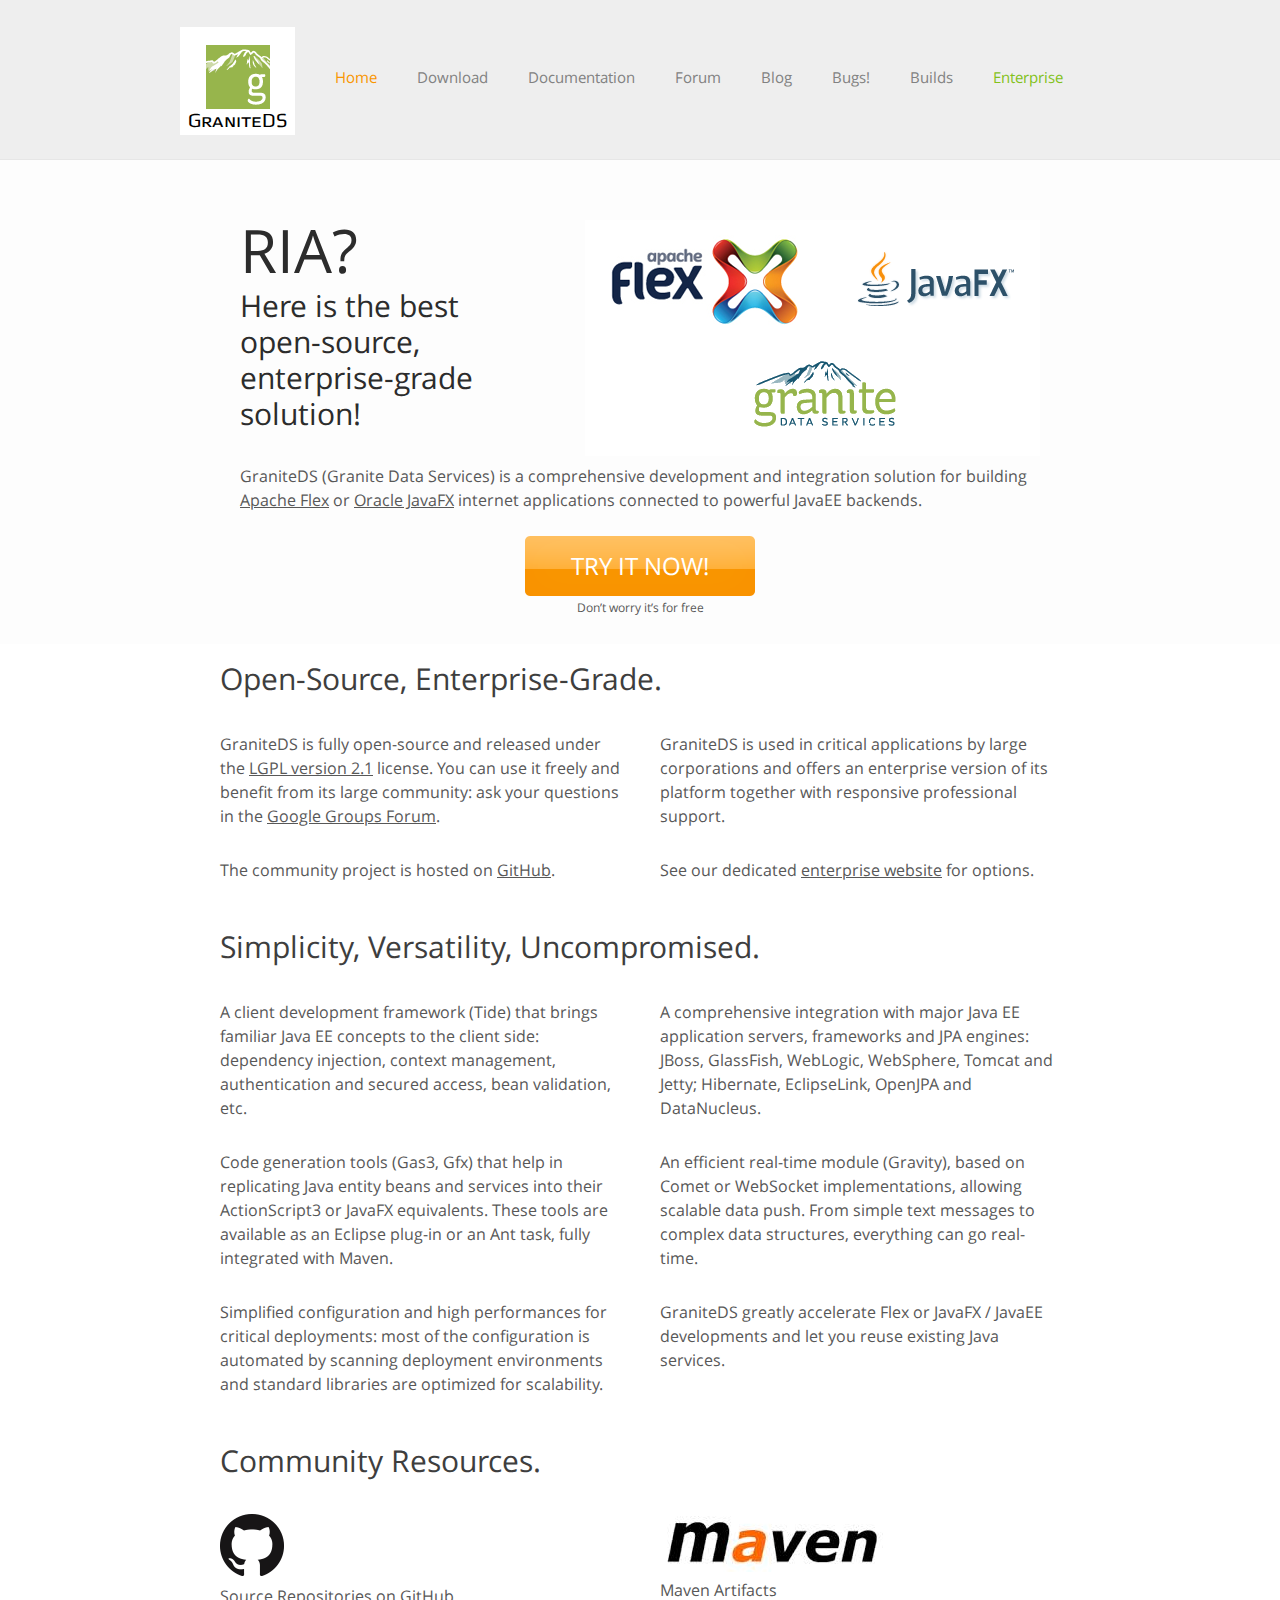
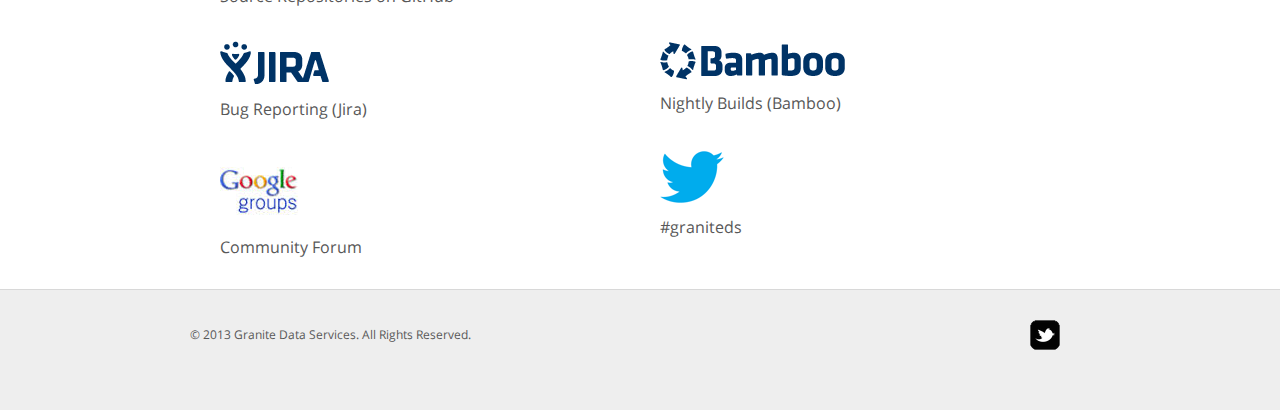
<file: index.html>
<!DOCTYPE HTML>
<html>
<head>
	<meta charset="UTF-8">
	<title>Granite Data Services (Flex, JavaFX &amp; JavaEE)</title>
	<link rel="icon" type="image/png" href="favicon.png" />
	<link rel="stylesheet" href="css/style.css" type="text/css">
	<meta name="description" content="GraniteDS is a comprehensive development and integration solution for building Apache Flex or Oracle JavaFX internet applications connected to powerful JavaEE backends">
	<meta name="keywords" content="flex,apache flex,amf3,remoteobject,java,javafxj2ee,ejb3,jpa,hibernate,spring,seam,cdi,open source,free,lgpl">
</head>
<body>
	<div id="header">
		<div>
			<div class="logo">
				<a href="index.html">GraniteDS</a>
			</div>
			<ul id="navigation">
				<li class="active">
					<a href="index.html">Home</a>
				</li>
				<li>
					<a href="downloadform.html">Download</a>
				</li>
				<li>
					<a href="documentation.html">Documentation</a>
				</li>
				<li>
					<a href="http://groups.google.com/group/graniteds/">Forum</a>
				</li>
				<li>
					<a href="http://www.granitedataservices.com/blog/">Blog</a>
				</li>
				<li>
					<a href="http://www.graniteds.org/jira/browse/GDS">Bugs!</a>
				</li>
				<li>
					<a href="http://www.graniteds.org/bamboo/">Builds</a>
				</li>
				<li class="enterprise">
					<a href="http://www.granitedataservices.com/">Enterprise</a>
				</li>
			</ul>
		</div>
	</div>
	<div id="adbox">
		<div class="clearfix">
			<img src="images/flex-java-graniteds.png" alt="Img">
			<div>
				<h1>RIA?</h1>
				<h2>Here is the best open-source, enterprise-grade solution!</h2>
				<p>&nbsp;</p>
				<p>
					GraniteDS (Granite Data Services) is a comprehensive development and
					integration solution for building
					<a href="http://flex.apache.org/">Apache Flex</a> or
					<a href="http://www.oracle.com/technetwork/java/javafx/overview/index.html">Oracle JavaFX</a>
					internet applications connected to powerful JavaEE backends.
					<span><a href="downloadform.html" class="btn">Try It Now!</a><b>
					Don’t worry it’s for free</b></span>
				</p>
			</div>
		</div>
	</div>
	<div id="contents">
		<div id="tagline" class="clearfix">
			<h1>Open-Source, Enterprise-Grade.</h1>
			<div>
				<p>
					GraniteDS is fully open-source and released under the
					<a href="http://www.gnu.org/licenses/lgpl-2.1.html">LGPL version 2.1</a> license.
					You can use it freely and benefit from its large community: ask your questions
					in the <a href="http://groups.google.com/group/graniteds/">Google Groups Forum</a>.
				</p>
				<p>
					The community project is hosted on 
					<a href="https://github.com/graniteds">GitHub</a>.
				</p>
			</div>
			<div>
				<p>
					GraniteDS is used in critical applications by large corporations and offers an enterprise
					version of its platform together with responsive professional support.
				</p>
				<p>
					See our dedicated
					<a href="http://www.granitedataservices.com">enterprise website</a> for options.
				</p>
			</div>
		</div>
		<div id="tagline" class="clearfix">
			<h1>Simplicity, Versatility, Uncompromised.</h1>
			<div>
				<p>
					A client development framework (Tide) that brings familiar Java EE concepts to the
					client side: dependency injection, context management, authentication and secured access,
					bean validation, etc.
				<p>
				<p>
					Code generation tools (Gas3, Gfx) that help in replicating Java entity beans and services
					into their ActionScript3 or JavaFX equivalents. These tools are available as an Eclipse plug-in
					or an Ant task, fully integrated with Maven.
				<p>
				<p>
					Simplified configuration and high performances for critical deployments: most of the
					configuration is automated by scanning deployment environments and standard libraries
					are optimized for scalability.
				<p>
			</div>
			<div>
				<p>
					A comprehensive integration with major Java EE application servers, frameworks and
					JPA engines: JBoss, GlassFish, WebLogic, WebSphere, Tomcat and Jetty; Hibernate,
					EclipseLink, OpenJPA and DataNucleus.
				<p>
				<p>
					An efficient real-time module (Gravity), based on Comet or WebSocket implementations, allowing
					scalable data push. From simple text messages to complex data structures, everything can go
					real-time.
				<p>
				<p>
					GraniteDS greatly accelerate Flex or JavaFX / JavaEE developments and let you reuse existing Java services.
				<p>
			</div>
		</div>
		<div id="tagline" class="clearfix">
			<h1>Community Resources.</h1>
			<div>
				<p>
					<a href="https://github.com/graniteds">
					<img src="images/github.png" /></a>
					<br />Source Repositories on GitHub
				</p>
				<p>
					<a href="http://www.graniteds.org/jira/browse/GDS">
					<img src="images/jira.png" /></a>
					<br />Bug Reporting (Jira)
				</p>
				<p>
					<a href="http://groups.google.com/group/graniteds/">
					<img src="images/googlegroups.jpeg" /></a>
					<br />Community Forum
				</p>
			</div>
			<div>
				<p>
					<a href="http://repo2.maven.org/maven2/org/graniteds/">
					<img src="images/maven.png" /></a>
					<br />Maven Artifacts
				</p>
				<p>
					<a href="http://www.graniteds.org/bamboo/">
					<img src="images/bamboo.png" /></a>
					<br />Nightly Builds (Bamboo)
				</p>
				<p>
					<a href="https://twitter.com/graniteds">
					<img src="images/twitter.png" /></a>
					<br />#graniteds
				</p>
			</div>
		</div>
	</div>
	<div id="footer">
		<div class="clearfix">
			<div id="connect">
				<a href="https://twitter.com/graniteds" target="_blank" class="twitter"></a>
			</div>
			<p>
				&copy; 2013 Granite Data Services. All Rights Reserved.
			</p>
		</div>
	</div>
</body>
</html>
</file>
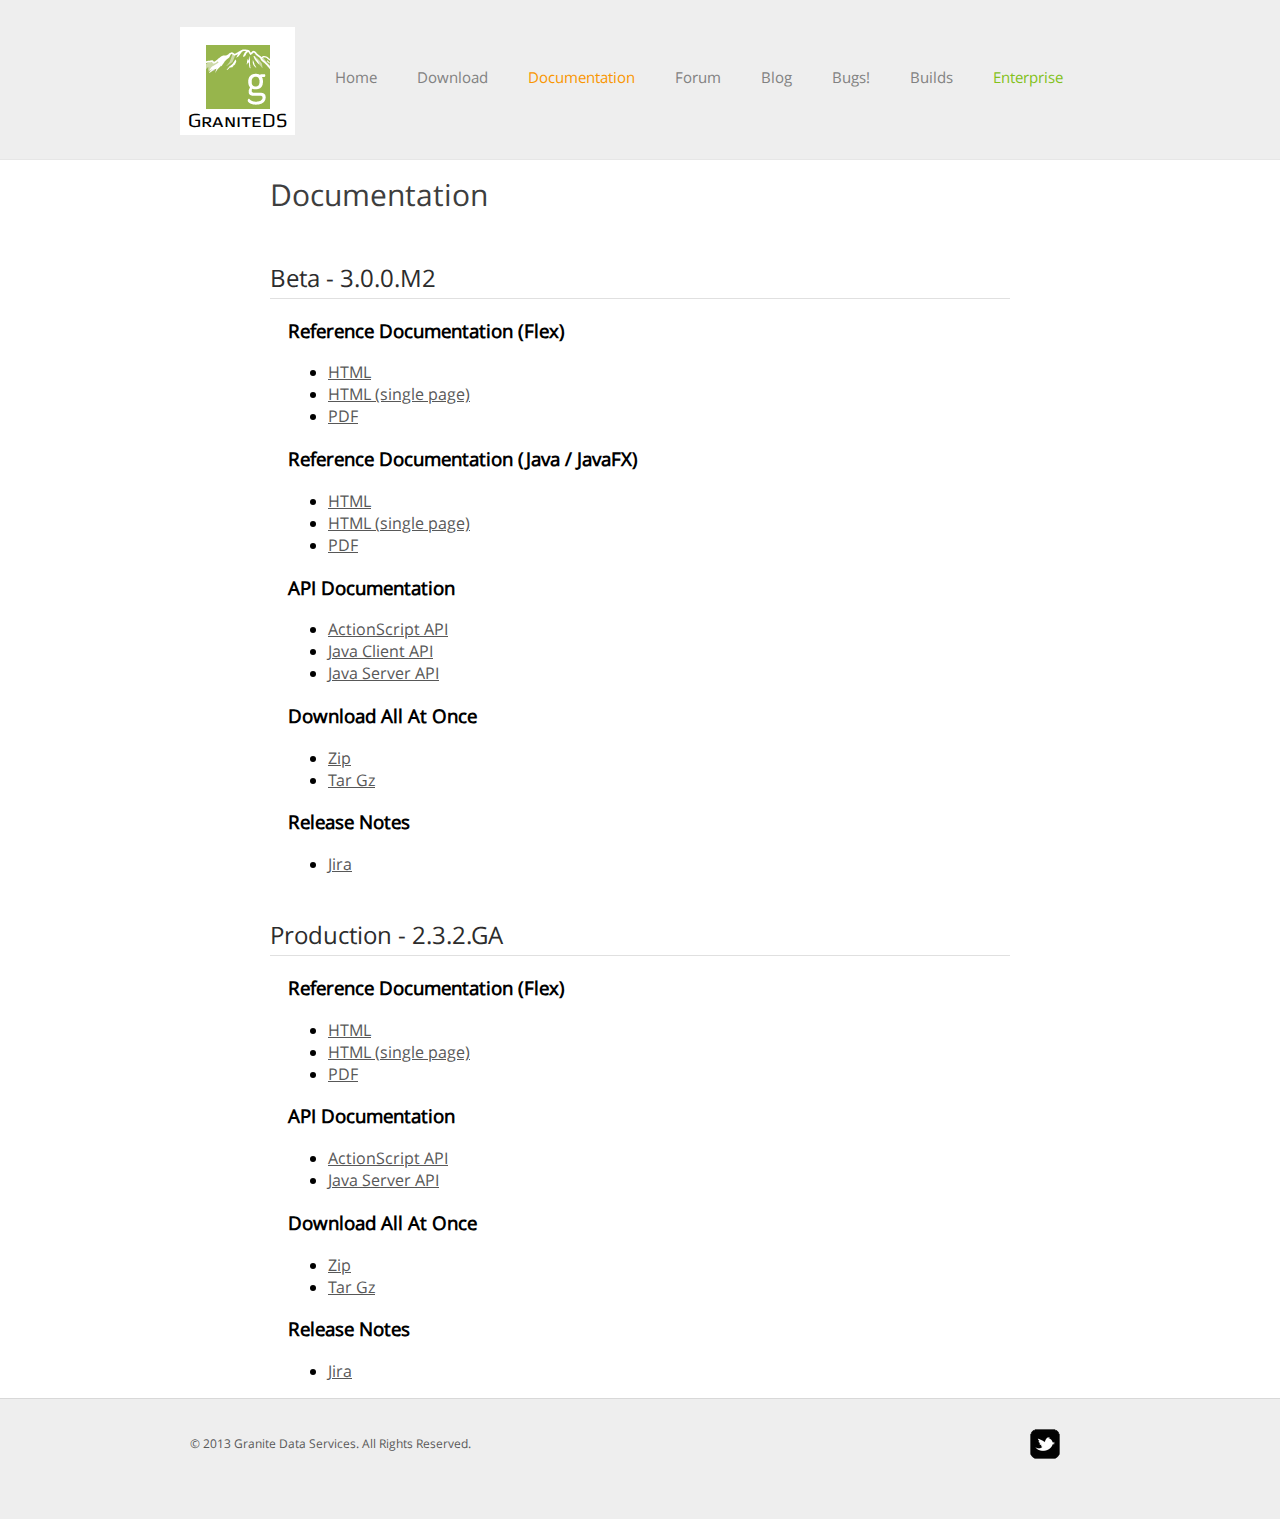
<file: documentation.html>
<!DOCTYPE HTML>
<html>
<head>
	<meta charset="UTF-8">
	<title>Granite Data Services (Flex, JavaFX &amp; JavaEE)</title>
	<link rel="icon" type="image/png" href="favicon.png" />
	<link rel="stylesheet" href="css/style.css" type="text/css">
	<meta name="description" content="GraniteDS is a comprehensive development and integration solution for building Apache Flex or Oracle JavaFX internet applications connected to powerful JavaEE backends">
	<meta name="keywords" content="flex,amf3,remoteobject,java,javafx,j2ee,javaee,real time,messaging,comet,websocket,asynchronous,data management,ejb3,jpa,hibernate,spring,seam,cdi,open source,free,lgpl">
</head>
<body>
	<div id="header">
		<div>
			<div class="logo">
				<a href="index.html">GraniteDS</a>
			</div>
			<ul id="navigation">
				<li>
					<a href="index.html">Home</a>
				</li>
				<li>
					<a href="downloadform.html">Download</a>
				</li>
				<li class="active">
					<a href="documentation.html">Documentation</a>
				</li>
				<li>
					<a href="http://groups.google.com/group/graniteds/">Forum</a>
				</li>
				<li>
					<a href="http://www.granitedataservices.com/blog/">Blog</a>
				</li>
				<li>
					<a href="http://www.graniteds.org/jira/browse/GDS">Bugs!</a>
				</li>
				<li>
					<a href="http://www.graniteds.org/bamboo/">Builds</a>
				</li>
				<li class="enterprise">
					<a href="http://www.granitedataservices.com/">Enterprise</a>
				</li>
			</ul>
		</div>
	</div>
	<div id="contents">
		<div id="documentation">
			<h1>Documentation</h1>
			
			<h2>Beta - 3.0.0.M2</h2>
			<div class="docblock">
			<h3>Reference Documentation (Flex)</h3>
			<ul>
			<li><a href="http://www.graniteds.org/public/docs/3.0.0/docs/reference/flex/en-US/html/index.html">HTML</a></li>
			<li><a href="http://www.graniteds.org/public/docs/3.0.0/docs/reference/flex/en-US/html_single/index.html">HTML (single page)</a></li>
			<li><a href="http://www.graniteds.org/public/docs/3.0.0/docs/reference/flex/en-US/pdf/graniteds-reference-guide.pdf">PDF</a></li>
			</ul>
			
			<h3>Reference Documentation (Java / JavaFX)</h3>
			<ul>
			<li><a href="http://www.graniteds.org/public/docs/3.0.0/docs/reference/java/en-US/html/index.html">HTML</a></li>
			<li><a href="http://www.graniteds.org/public/docs/3.0.0/docs/reference/java/en-US/html_single/index.html">HTML (single page)</a></li>
			<li><a href="http://www.graniteds.org/public/docs/3.0.0/docs/reference/java/en-US/pdf/graniteds-reference-guide.pdf">PDF</a></li>
			</ul>
			
			<h3>API Documentation</h3>
			<ul>
			<li><a href="http://www.graniteds.org/public/docs/3.0.0/docs/flex/api/index.html">ActionScript API</a></li>
			<li><a href="http://www.graniteds.org/public/docs/3.0.0/docs/java-client/api/index.html">Java Client API</a></li>
			<li><a href="http://www.graniteds.org/public/docs/3.0.0/docs/java/api/index.html">Java Server API</a></li>
			</ul>
			
			<h3>Download All At Once</h3>
			<ul>
			<li><a href="http://www.graniteds.org/public/docs/3.0.0/docs.zip">Zip</a></li>
			<li><a href="http://www.graniteds.org/public/docs/3.0.0/docs.tar.gz">Tar Gz</a></li>
			</ul>
			
			<h3>Release Notes</h3>
			<ul>
			<li><a href="http://www.graniteds.org/jira/secure/ReleaseNote.jspa?projectId=10000&version=10290">Jira</a></li>
			</ul>
			</div>
			
			<p class="hsepar"></p>

			<h2>Production - 2.3.2.GA</h2>
			<div class="docblock">
			<h3>Reference Documentation (Flex)</h3>
			<ul>
			<li><a href="http://www.graniteds.org/public/docs/2.3.2/docs/reference/flex/en-US/html/index.html">HTML</a></li>
			<li><a href="http://www.graniteds.org/public/docs/2.3.2/docs/reference/flex/en-US/html_single/index.html">HTML (single page)</a></li>
			<li><a href="http://www.graniteds.org/public/docs/2.3.2/docs/reference/flex/en-US/pdf/graniteds-reference-guide.pdf">PDF</a></li>
			</ul>
			
			
			<h3>API Documentation</h3>
			<ul>
			<li><a href="http://www.graniteds.org/public/docs/2.3.2/docs/flex/api/index.html">ActionScript API</a></li>
			<li><a href="http://www.graniteds.org/public/docs/2.3.2/docs/java/api/index.html">Java Server API</a></li>
			</ul>
			
			<h3>Download All At Once</h3>
			<ul>
			<li><a href="http://www.graniteds.org/public/docs/2.3.2/docs.zip">Zip</a></li>
			<li><a href="http://www.graniteds.org/public/docs/2.3.2/docs.tar.gz">Tar Gz</a></li>
			</ul>
			
			<h3>Release Notes</h3>
			<ul>
			<li><a href="http://www.graniteds.org/jira/secure/ReleaseNote.jspa?projectId=10000&version=10290">Jira</a></li>
			</ul>
			</div>
		</div>
	</div>
	<div id="footer">
		<div class="clearfix">
			<div id="connect">
				<a href="https://twitter.com/graniteds" target="_blank" class="twitter"></a>
			</div>
			<p>
				&copy; 2013 Granite Data Services. All Rights Reserved.
			</p>
		</div>
	</div>
</body>
</html>
</file>
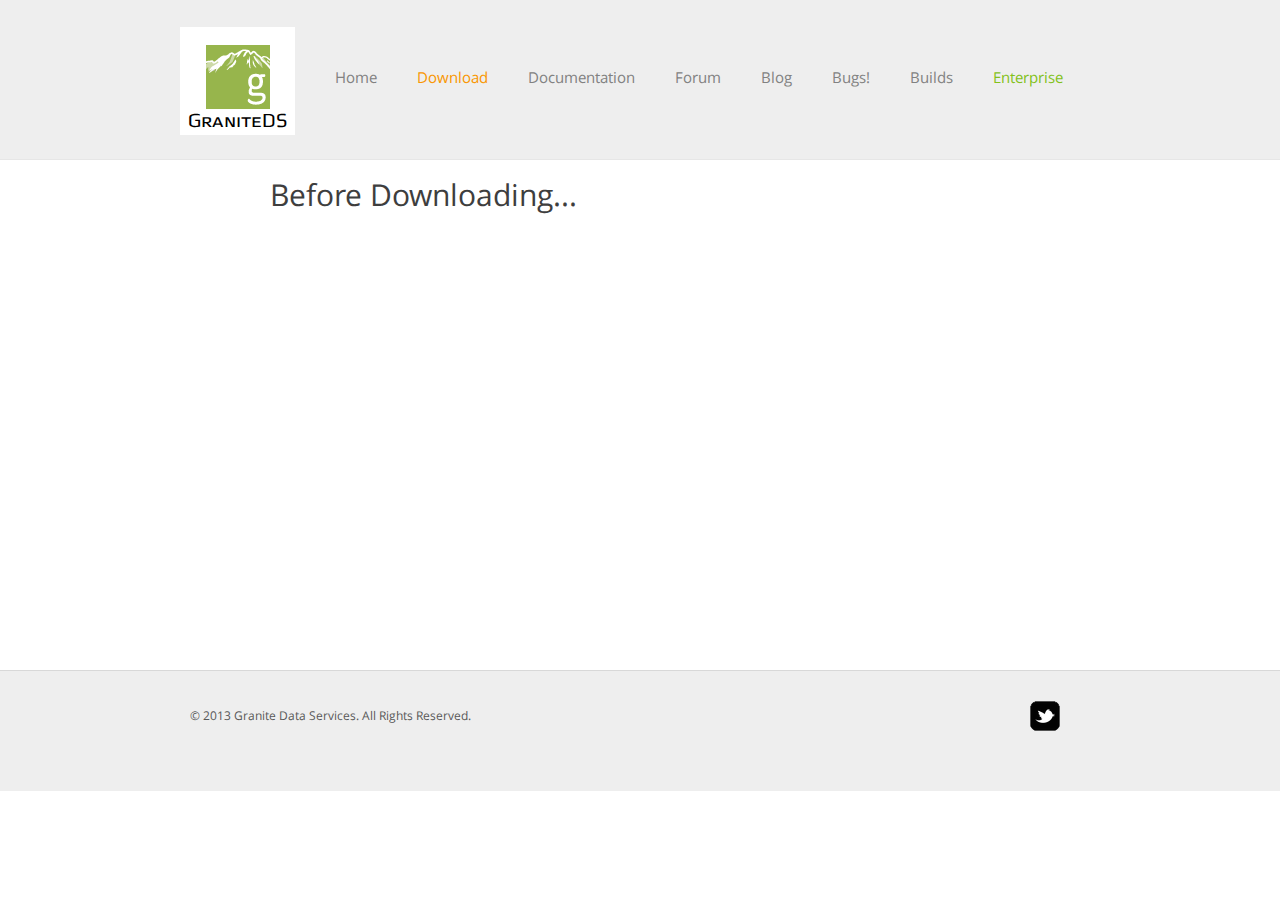
<file: downloadform.html>
<!DOCTYPE HTML>
<html>
<head>
	<meta charset="UTF-8">
	<title>Granite Data Services (Flex, JavaFX &amp; JavaEE)</title>
	<link rel="icon" type="image/png" href="favicon.png" />
	<link rel="stylesheet" href="css/style.css" type="text/css">
	<meta name="description" content="GraniteDS is a comprehensive development and integration solution for building Apache Flex or Oracle JavaFX internet applications connected to powerful JavaEE backends">
	<meta name="keywords" content="flex,apache flex,amf3,remoteobject,java,javafxj2ee,ejb3,jpa,hibernate,spring,seam,cdi,open source,free,lgpl">
</head>
<body>
	<div id="header">
		<div>
			<div class="logo">
				<a href="index.html">GraniteDS</a>
			</div>
			<ul id="navigation">
				<li>
					<a href="index.html">Home</a>
				</li>
				<li class="active">
					<a href="downloadform.html">Download</a>
				</li>
				<li>
					<a href="documentation.html">Documentation</a>
				</li>
				<li>
					<a href="http://groups.google.com/group/graniteds/">Forum</a>
				</li>
				<li>
					<a href="http://www.granitedataservices.com/blog/">Blog</a>
				</li>
				<li>
					<a href="http://www.graniteds.org/jira/browse/GDS">Bugs!</a>
				</li>
				<li>
					<a href="http://www.graniteds.org/bamboo/">Builds</a>
				</li>
				<li class="enterprise">
					<a href="http://www.granitedataservices.com/">Enterprise</a>
				</li>
			</ul>
		</div>
	</div>
	<div id="contents">
		<div id="downloadform">
			<h1>Before Downloading...</h1>
			
			<div id="wufoo-z7x3k7">&nbsp;</div>
			<script type="text/javascript">var z7x3k7;(function(d, t) {
			var s = d.createElement(t), options = {
			'userName':'graniteds', 
			'formHash':'z7x3k7', 
			'autoResize':true,
			'height':'723',
			'async':true,
			'header':'show'};
			s.src = ('https:' == d.location.protocol ? 'https://' : 'http://') + 'wufoo.com/scripts/embed/form.js';
			s.onload = s.onreadystatechange = function() {
			var rs = this.readyState; if (rs) if (rs != 'complete') if (rs != 'loaded') return;
			try { z7x3k7 = new WufooForm();z7x3k7.initialize(options);z7x3k7.display(); } catch (e) {}};
			var scr = d.getElementsByTagName(t)[0], par = scr.parentNode; par.insertBefore(s, scr);
			})(document, 'script');</script>
		</div>
	</div>
	<div id="footer">
		<div class="clearfix">
			<div id="connect">
				<a href="https://twitter.com/graniteds" target="_blank" class="twitter"></a>
			</div>
			<p>
				&copy; 2013 Granite Data Services. All Rights Reserved.
			</p>
		</div>
	</div>
</body>
</html>
</file>
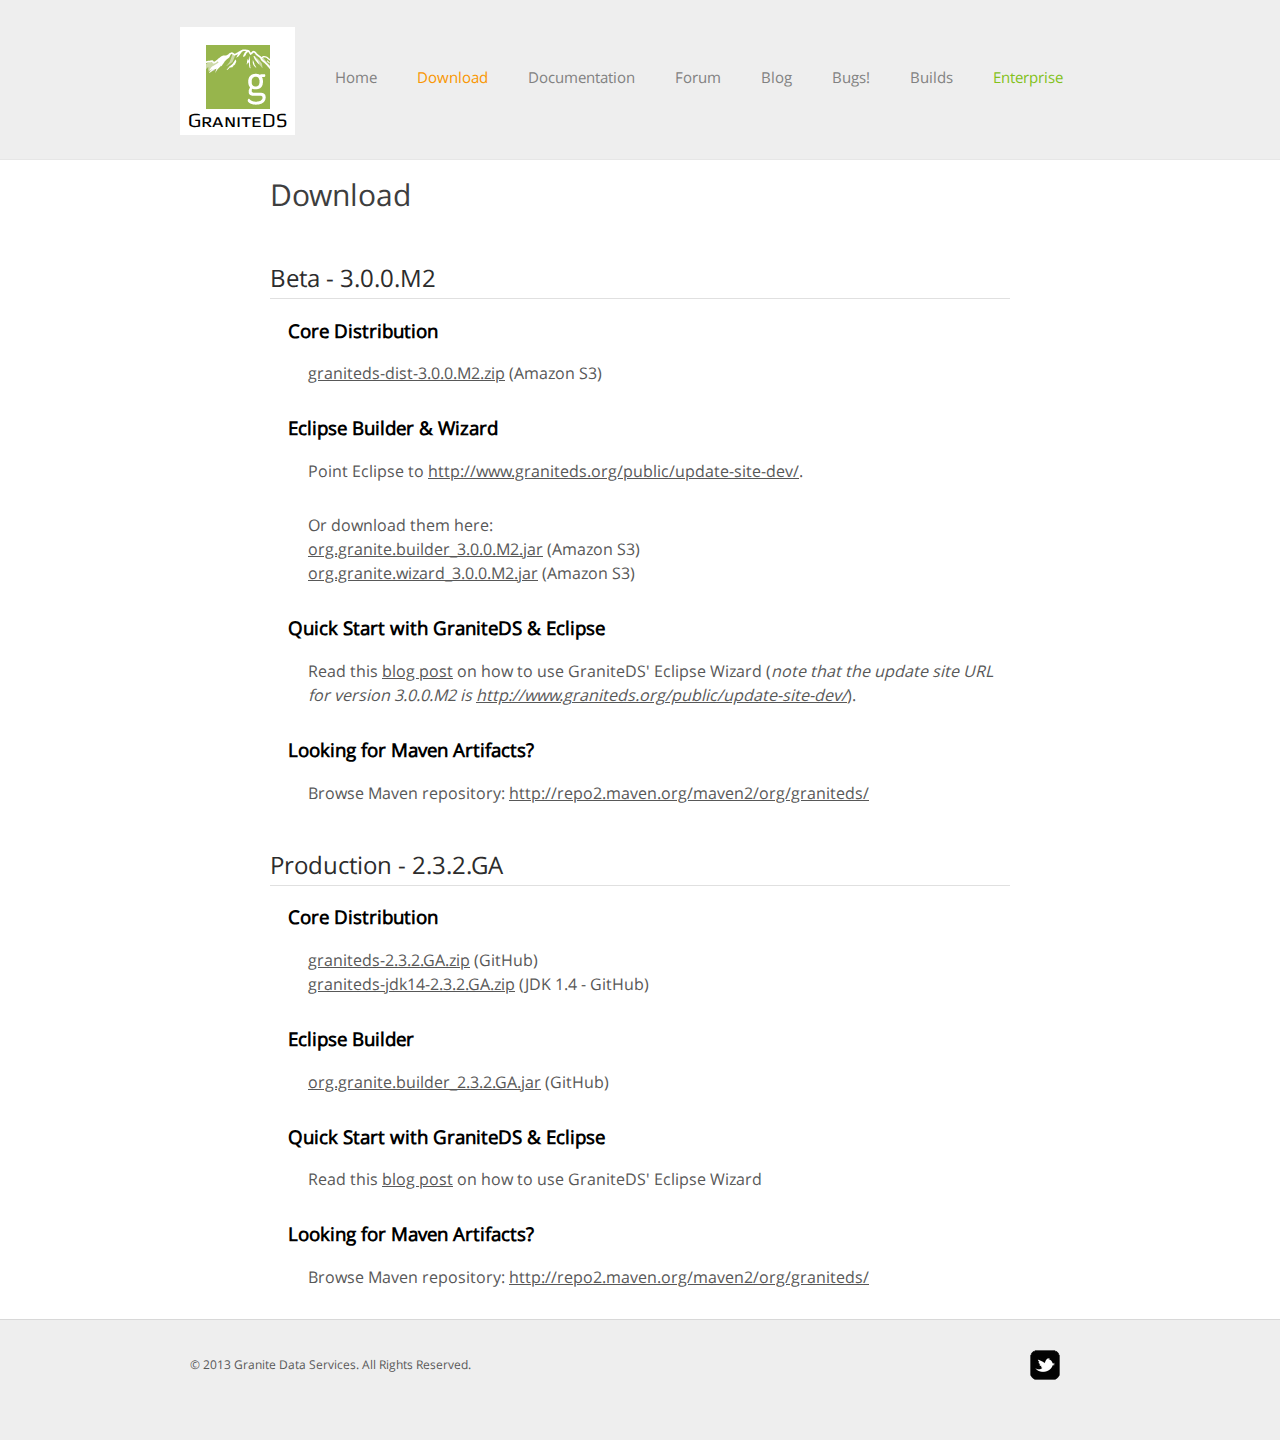
<file: downloadlinks.html>
<!DOCTYPE HTML>
<html>
<head>
	<meta charset="UTF-8">
	<title>Granite Data Services (Flex, JavaFX &amp; JavaEE)</title>
	<link rel="icon" type="image/png" href="favicon.png" />
	<link rel="stylesheet" href="css/style.css" type="text/css">
	<meta name="description" content="GraniteDS is a comprehensive development and integration solution for building Apache Flex or Oracle JavaFX internet applications connected to powerful JavaEE backends">
	<meta name="keywords" content="flex,amf3,remoteobject,java,javafx,j2ee,javaee,real time,messaging,comet,websocket,asynchronous,data management,ejb3,jpa,hibernate,spring,seam,cdi,open source,free,lgpl">
</head>
<body>
	<div id="header">
		<div>
			<div class="logo">
				<a href="index.html">GraniteDS</a>
			</div>
			<ul id="navigation">
				<li>
					<a href="index.html">Home</a>
				</li>
				<li class="active">
					<a href="downloadform.html">Download</a>
				</li>
				<li>
					<a href="documentation.html">Documentation</a>
				</li>
				<li>
					<a href="http://groups.google.com/group/graniteds/" target="_blank">Forum</a>
				</li>
				<li>
					<a href="http://www.granitedataservices.com/blog/" target="_blank">Blog</a>
				</li>
				<li>
					<a href="http://www.graniteds.org/jira/browse/GDS" target="_blank">Bugs!</a>
				</li>
				<li>
					<a href="http://www.graniteds.org/bamboo/" target="_blank">Builds</a>
				</li>
				<li class="enterprise">
					<a href="http://www.granitedataservices.com/" target="_blank">Enterprise</a>
				</li>
			</ul>
		</div>
	</div>
	<div id="contents">
		<div id="downloadlinks">
			<h1>Download</h1>
			
			<h2>Beta - 3.0.0.M2</h2>
			<div class="downblock">
			<h3>Core Distribution</h3>
			<p>
			<a href="https://s3-us-west-2.amazonaws.com/graniteds.downloads/releases/3.0.0.M2/graniteds-dist-3.0.0.M2.zip">graniteds-dist-3.0.0.M2.zip</a> (Amazon S3)
			</p>
			
			<h3>Eclipse Builder & Wizard</h3>
			<p>
			Point Eclipse to <a href="http://www.graniteds.org/public/update-site-dev/">http://www.graniteds.org/public/update-site-dev/</a>.
			</p>
			<p>
			Or download them here:
			<br /><a href="https://s3-us-west-2.amazonaws.com/graniteds.downloads/releases/3.0.0.M2/org.granite.builder_3.0.0.M2.jar">org.granite.builder_3.0.0.M2.jar</a> (Amazon S3)
			<br /><a href="https://s3-us-west-2.amazonaws.com/graniteds.downloads/releases/3.0.0.M2/org.granite.wizard_3.0.0.M2.jar">org.granite.wizard_3.0.0.M2.jar</a> (Amazon S3)
			</p>
			
			<h3>Quick Start with GraniteDS & Eclipse</h3>
			<p>
			Read this <a href="http://granitedataservices.com/blog/2011/12/02/quick-start-with-graniteds/">blog post</a> on how to use GraniteDS' Eclipse Wizard
			(<i>note that the update site URL for version 3.0.0.M2 is <a href="http://www.graniteds.org/public/update-site-dev/">http://www.graniteds.org/public/update-site-dev/</a></i>).
			</p>
			
			<h3>Looking for Maven Artifacts?</h3>
			<p>
			Browse Maven repository: <a href="http://repo2.maven.org/maven2/org/graniteds/">http://repo2.maven.org/maven2/org/graniteds/</a></li>
			</p>
			</div>
			
			<p class="hsepar"></p>

			<h2>Production - 2.3.2.GA</h2>
			<div class="downblock">
			<h3>Core Distribution</h3>
			<p>
			<a href="https://github.com/downloads/graniteds/graniteds/graniteds-2.3.2.GA.zip">graniteds-2.3.2.GA.zip</a> (GitHub)
			<br /><a href="https://github.com/downloads/graniteds/graniteds_jdk14/graniteds-jdk14-2.3.2.GA.zip">graniteds-jdk14-2.3.2.GA.zip</a> (JDK 1.4 - GitHub)
			</p>

			<h3>Eclipse Builder</h3>
			<p>
			<a href="https://github.com/downloads/graniteds/graniteds_builder/org.granite.builder_2.3.2.GA.jar">org.granite.builder_2.3.2.GA.jar</a> (GitHub)
			</p>
			
			<h3>Quick Start with GraniteDS & Eclipse</h3>
			<p>
			Read this <a href="http://granitedataservices.com/blog/2011/12/02/quick-start-with-graniteds/">blog post</a> on how to use GraniteDS' Eclipse Wizard
			</p>
			
			<h3>Looking for Maven Artifacts?</h3>
			<p>
			Browse Maven repository: <a href="http://repo2.maven.org/maven2/org/graniteds/">http://repo2.maven.org/maven2/org/graniteds/</a></li>
			</p>
			</div>
		</div>
	</div>
	<div id="footer">
		<div class="clearfix">
			<div id="connect">
				<a href="https://twitter.com/graniteds" target="_blank" class="twitter"></a>
			</div>
			<p>
				&copy; 2013 Granite Data Services. All Rights Reserved.
			</p>
		</div>
	</div>
</body>
</html>
</file>
<file: css/style.css>
@font-face {
	font-family: 'OpenSans';
	src: url('../fonts/OpenSans-Regular.eot');
	src: local('☺'), url('../fonts/OpenSans-Regular.woff') format('woff'), url('../fonts/OpenSans-Regular.ttf') format('truetype'), url('../fonts/OpenSans-Regular.svg') format('svg');
	font-weight: normal;
	font-style: normal;
}
@font-face {
	font-family: 'Play';
	src: url('../fonts/Play-Regular.eot');
	src: local('☺'), url('../fonts/Play-Regular.woff') format('woff'), url('../fonts/Play-Regular.ttf') format('truetype'), url('../fonts/Play-Regular.svg') format('svg');
	font-weight: normal;
	font-style: normal;
}
body {
	background-color: #fff;
	font-family: 'OpenSans';
	margin: 0;
}
img {
	border: 0;
}
.clearfix:after, #contents:after {
	clear:both;
	content:"";
	display:block;
	height:1%;
	line-height:0;
	visibility:hidden;
}
.btn {
	background: url(../images/bg-button.png) no-repeat;
	background-position: 0 -70px;
	color: #fff;
	display: inline-block;
	font: 24px/60px 'OpenSans';
	height: 60px;
	width: 230px;
	text-align: center;
	text-decoration: none;
	text-transform: uppercase;
}
.btn:hover {
	background-position: 0 0;
}
/*------------------------------ HEADER ------------------------------*/
#header {
	background-color: #eee;
	border-bottom: 1px solid #e6e6e6;
	padding: 27px 0;
}
#header > div, #footer > div {
	width: 920px;
	margin: 0 auto;
	padding: 0 20px;
}
/** Logo **/
#header .logo {
	float: left;
	margin-right: 20px;
}
#header .logo a {
	background: url(../images/logo.png) no-repeat center 18px;
	background-color: #fff;
	color: #000;
	display: block;
	font: 15px/30px 'Play';
	/*height: 20px;
	width: 76px;*/
	padding: 8px;
	padding-top: 78px;
	padding-bottom: 0px;
	text-decoration: none;
	text-align: center;
	font-variant:small-caps;
	font-size: 125%;
	/*text-transform: uppercase;*/
}
/** Navigation **/
#navigation {
	display: inline-block;
	list-style: none;
	line-height: 100px;
	margin: 0;
	padding: 0;
}
#navigation ul {
	display: inline-block;
	list-style: none;
	margin: 0;
	padding: 0;
}
#navigation li {
	float: left;
	/*width: 160px;*/
	padding-left: 20px;
	padding-right: 20px;
	text-align: center;
}
#navigation li a {
	color: #818181;
	font-size: 15px;
	line-height: 30px;
	text-decoration: none;
}
#navigation li a:hover {
	color: #000;
}
#navigation li.active a {
	color: #f99600;
}
#navigation li.enterprise a {
	color: rgb(130, 193, 26);
}
#navigation li.enterprise a:hover {
	color: rgb(159, 29, 265);
}
#adbox {
	background: url(../images/bg-adbox.jpg) repeat-x left top;
	/*height: 240px;*/
	padding-top: 60px;
}
#adbox > div {
	width: 800px;
	margin: 0 auto;
	padding: 0 80px;
}
#adbox > div img {
	float: right;
	margin-left: 60px;
}
#adbox h1, #adbox h2 {
	color: #2c2c2c;
	font-size: 60px;
	line-height: 60px;
	margin: 0;
	text-transform: uppercase;
}
#adbox h2 {
	font-size: 30px;
	line-height: 36px;
	text-transform: none;
}
#adbox p {
	font-size: 16px;
	line-height: 24px;
	margin: 0;
}
#adbox p span {
	display: block;
	font-size: 12px;
	padding: 24px 0;
	text-align: center;
}
#adbox p span b {
	font-weight: normal;
	display: block;
}
/*------------------------------ CONTENTS ------------------------------*/
#contents {
	min-height: 510px;
	width: 880px;
	margin: 0 auto;
}
h1 {
	color: #3e3e3e;
	font-size: 30px;
	font-weight: normal;
	line-height: 30px;
	margin: 0 0 30px;
	padding-bottom: 8px;
}
h2 {
	color: #2c2c2c;
	font-size: 24px;
	font-weight: normal;
	line-height: 24px;
	margin: 0 0 12px;
	padding-bottom: 8px;
}
p {
	color: #585858;
	font-size: 16px;
	line-height: 24px;
	margin: 0 0 30px;
}
p a, li a {
	color: #585858;
}
p a:hover, li a:hover {
	color: #000000;
}
#tagline h1, #tagline1 h1, #tagline2 h1, #tagline3 h1, #tagline4 h1, #tagline5 h1 {
	margin-left: 20px;
	margin-top: 20px;
}
#tagline > div, #tagline1 > div, #tagline2 > div, #tagline3 > div, #tagline4 > div, #tagline5 > div {
	float: left;
	width: 400px;
	margin: 0 20px;
}
#tagline3 img:hover {
	opacity: 0.8;
}
#contents .features {
	width: 810px;
	margin: 0 auto;
}
.features > div {
	display: inline-block;
	margin: 0 0 30px;
}
.features > div img {
	float: left;
	margin-right: 20px;
	margin-top: 36px;
}
.date {
	float: left;
	height: 78px;
	width: 70px;
	margin-right: 20px;
	border: 1px solid #d5d5d5;
	text-align: center;
}
.date p {
	margin: 12px 0 0;
}
.date p span {
	display: block;
	font-size: 30px;
	margin-bottom: 6px;
}
.author {
	color: #585858;
	display: block;
	font-size: 12px;
}
.more {
	background-color: #727272;
	color: #fff;
	display: inline-block;
	font-size: 14px;
	line-height: 30px;
	width: 100px;
	text-align: center;
	text-decoration: none;
}
.more:hover, .message input[type='submit']:hover {
	background-color: #f99600;
	color: #000;
}

/** main **/
.main {
	float: left;
	background: url(../images/divider.png) repeat-y right top;
	min-height: 100px;
	width: 620px;
	padding-right: 24px;
}
.main h1, .sidebar h1 {
	margin: 0 0 12px;
	position: relative;
	top: -18px;
}
.main h2 span {
	display: block;
	font-size: 12px;
}
/** sidebar **/
.sidebar {
	float: left;
	min-height: 848px;
	width: 216px;
	margin-left: 20px;
}
.sidebar ul, .news {
	list-style: none;
	margin: 0;
	padding: 0;
}
.news li {
	border-top: 1px solid #d5d5d5;
	padding: 24px 30px 0 100px;
	position: relative;
}
.news li .date {
	float: none;
	position: absolute;
	left: 0;
	top: 30px;
}
.news li > p span, .post > span {
	display: block;
	text-align: right;
}
.posts {
	border-top: 1px solid #d5d5d5;
}
.posts li {
	border-bottom: 1px solid #d5d5d5;
	padding: 24px 10px 0;
}
.posts li p {
	font-size: 14px;
}
.posts li .title {
	font-size: 16px;
	font-weight: normal;
	margin: 0 0 12px;
}
.posts li .title a {
	color: #2c2c2c;
	font-size: 16px;
	text-decoration: none;
}
.post {
	width: 785px;
	margin: 0 auto;
}
.post h1 {
	padding-top: 12px;
}
#documentation {
	width: 740px;
	margin: 0 auto;
	padding-top: 20px;
}
#documentation h1, .section h1 {
	
}
#documentation h2 {
	padding-top: 18px;
	border-bottom: 1px solid #e0e0e0;
}
div.docblock {
	padding-left: 18px;
}
#downloadform {
	width: 740px;
	margin: 0 auto;
	padding-top: 20px;
}
#downloadform h1, .section h1 {
}
#downloadlinks {
	width: 740px;
	margin: 0 auto;
	padding-top: 20px;
}
#downloadlinks h1, .section h1 {
}
#downloadlinks h2 {
	padding-top: 18px;
	border-bottom: 1px solid #e0e0e0;
}
div.downblock {
	padding-left: 18px;
}
div.downblock p {
	padding-left: 20px;
}
.section {
	float: left;
	width: 390px;
	margin-right: 50px;
}
.section h1 {
	margin-bottom: 18px;
}
.message input[type='text'], .message textarea {
	color: #aeaeae;
	font-size: 13px;
	height: 33px;
	line-height: 33px;
	width: 380px;
	border: 1px solid #d5d5d5;
	margin: 0 0 6px;
	padding: 0 4px;
}
.message textarea {
	height: 175px;
	overflow: auto;
	resize: none;
}
.message input[type='submit'] {
	float: right;
	background-color: #818181;
	color: #d5d5d5;
	cursor: pointer;
	font: 13px/30px Arial, Helvetica, sans-serif;
	height: 30px;
	border: 0;
	margin: 0;
	padding: 0 10px;
}
.contact {
	background-color: #f8f8f8;
	width: 270px;
	padding: 124px 60px;
	text-align: center;
}
.contact p span {
	color: #2c2c2c;
	display: block;
	font-size: 30px;
	line-height: 36px;
	padding: 18px 0;
}
/*------------------------------ FOOTER ------------------------------*/
#footer {
	background-color: #eee;
	border-top: 1px solid #d8d8d8;
	padding: 30px 0;
}
#footer p {
	font-size: 12px;
	line-height: 30px;
	padding-left: 10px;
}
#connect {
	float: right;
	display: inline-block;
	margin-right: 30px;
}
#connect a {
	background: url(../images/icons.png) no-repeat;
	display: inline-block;
	height: 30px;
	width: 30px;
	margin: 0 10px;
}
#connect a.googleplus {
	background-position: 0 -40px;
}
#connect a.twitter {
	background-position: 0 -80px;
}
#connect a.tumbler {
	background-position: 0 -120px;
}
#connect a.facebook:hover {
	background-position: -40px 0;
}
#connect a.googleplus:hover {
	background-position: -40px -40px;
}
#connect a.twitter:hover {
	background-position: -40px -80px;
}
#connect a.tumbler:hover {
	background-position: -40px -120px;
}
</file>
